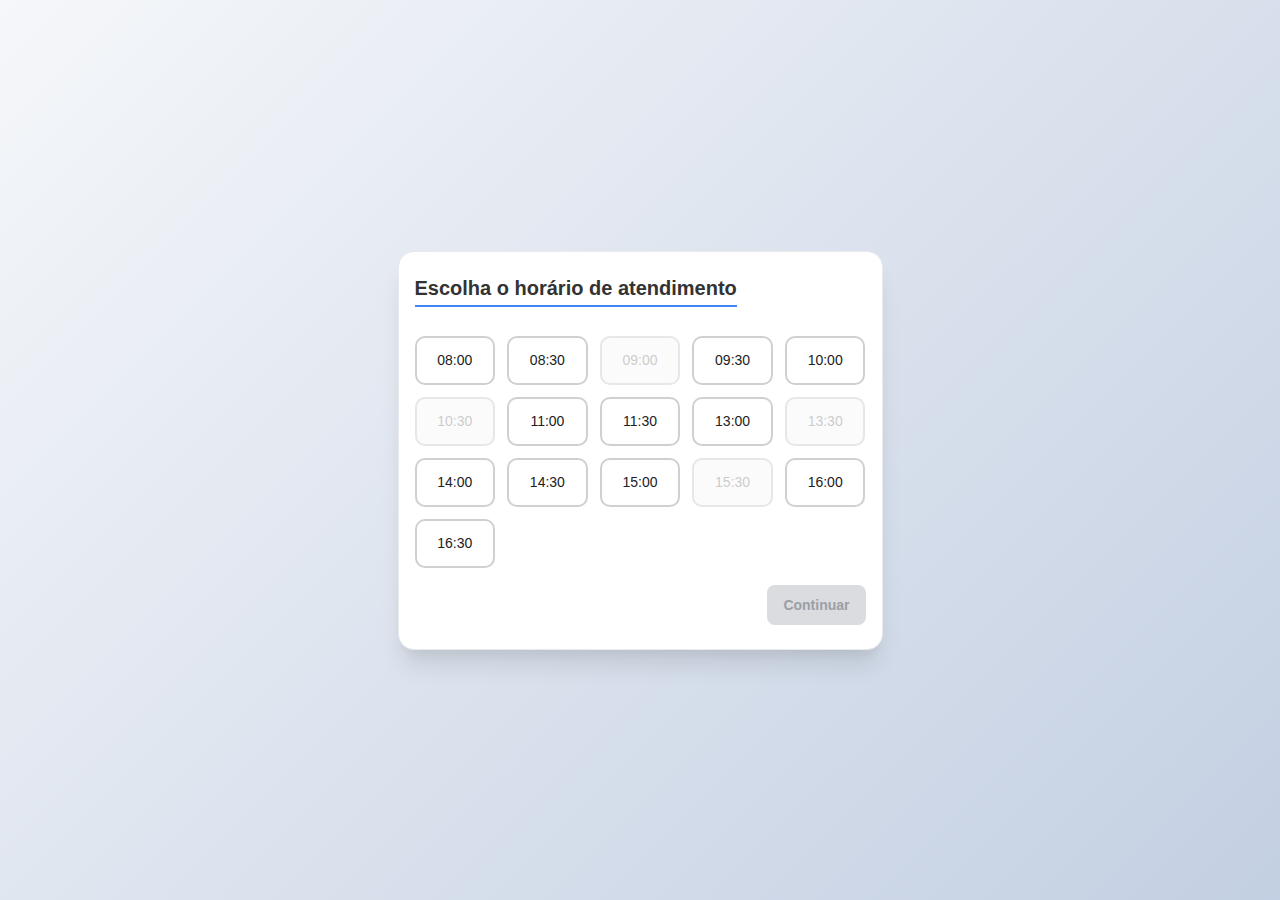
<file: checkout/index.html>
<!DOCTYPE html>
<html lang="pt-BR">
<head>
    <meta charset="UTF-8">
    <meta name="viewport" content="width=device-width, initial-scale=1.0">
    <title>Certificado Digital - Checkout</title>
    <link rel="stylesheet" href="assets/css/steps.css">
    <link rel="stylesheet" href="assets/css/modal.css">
</head>
<body>
    <div class="checkout-container">
        <!-- Feedback do Protocolo -->
        <div id="protocolo-feedback" class="feedback-container" style="display: none;">
            <div id="protocolo-message" class="feedback-message"></div>
        </div>

        <!-- Steps Container -->
        <div class="steps-container">
            <!-- Step 1: Horários -->
            <div class="step-content active" id="step-1">
                <h2>Escolha o horário de atendimento</h2>

                <!-- Horários -->
                <div class="horarios-container">
                    <div class="horarios-carousel">
                        <div class="horarios-list" id="horarios-list">
                            <!-- Horários serão inseridos via JS -->
                        </div>
                    </div>
                </div>

                <div class="step-actions">
                    <button class="btn-next" id="btn-step1-next" disabled>Continuar</button>
                </div>
            </div>



            <!-- Step 2: Dados -->
            <div class="step-content" id="step-2">
                <h2>Dados para o Certificado</h2>
                <div class="form-dados" id="form-dados">
                    <!-- Formulário será inserido via JS baseado no tipo escolhido -->
                </div>

                <!-- Feedback de protocolo -->
                <div class="feedback-container" id="protocolo-feedback" style="display: none;">
                    <div class="feedback-message" id="protocolo-message"></div>
                </div>

                <div class="step-actions">
                    <button class="btn-back" id="btn-step2-back">Voltar</button>
                    <button class="btn-next" id="btn-step2-next" disabled>Continuar</button>
                </div>
            </div>

            <!-- Step 3: Dados do Pagador -->
            <div class="step-content" id="step-3">
                <h2>Dados do Pagador PIX</h2>
                <div class="form-container" id="form-container">
                    <!-- Formulário de pagador será inserido via JS -->
                </div>

                <div class="step-actions">
                    <button class="btn-back" id="btn-step3-back">Voltar</button>
                    <button class="btn-next" id="btn-step3-next" disabled>Continuar</button>
                </div>
            </div>

            <!-- Step 4: Resumo -->
            <div class="step-content" id="step-4">
                <h2>Resumo do Pedido</h2>
                <div class="resumo-container" id="resumo-container">
                    <!-- Resumo será inserido via JS -->
                </div>

                <div class="step-actions">
                    <button class="btn-back" id="btn-step4-back">Voltar</button>
                    <button class="btn-next" id="btn-step4-next">Gerar Pagamento</button>
                </div>
            </div>

            <!-- Step 5: Pagamento -->
            <div class="step-content" id="step-5">
                <h2>Pagamento via PIX</h2>
                <div class="pagamento-container">
                    <div class="qr-code-section">
                        <div class="qr-code" id="qr-code">
                            <!-- QR Code será inserido via JS -->
                        </div>
                        <p>Escaneie o QR Code com seu banco</p>
                    </div>

                    <div class="pix-copy-section">
                        <label>Ou copie o código PIX:</label>
                        <div class="pix-code-container">
                            <input type="text" id="pix-code" readonly>
                            <button class="btn-copy" id="btn-copy-pix">Copiar</button>
                        </div>
                    </div>

                    <div class="payment-status">
                        <p>Aguardando pagamento...</p>
                        <div class="loading-spinner"></div>
                    </div>
                </div>

                <div class="step-actions">
                    <button class="btn-back" id="btn-step5-back">Voltar</button>
                    <button class="btn-next" id="btn-step5-next" disabled>Verificar Pagamento</button>
                </div>
            </div>

            <!-- Step 6: Confirmação -->
            <div class="step-content" id="step-6">
                <h2>Pagamento Confirmado!</h2>
                <div class="confirmacao-container">
                    <div class="success-icon">✅</div>
                    <h3>Seu certificado está sendo processado</h3>
                    <div class="protocolo-info">
                        <p><strong>Protocolo:</strong> <span id="protocolo-numero"></span></p>
                        <p><strong>Previsão:</strong> <span id="previsao-entrega"></span></p>
                    </div>

                    <div class="next-steps">
                        <h4>Próximos passos:</h4>
                        <ol>
                            <li>Você receberá um e-mail com instruções</li>
                            <li>Compareça no horário agendado</li>
                            <li>Traga os documentos necessários</li>
                        </ol>
                    </div>
                </div>

                <div class="step-actions">
                    <button class="btn-primary" id="btn-finalizar">Finalizar</button>
                </div>
            </div>
        </div>
    </div>

    <!--
    ================================================
    🏗️ CLEAN ARCHITECTURE - SISTEMA MODULAR
    ================================================
    -->

    <!-- ✅ FASE 3: Step 1 - Horários ATIVO -->
    <!-- Sistema carregado via ES6 Modules -->
    <script type="module" src="src/main.js"></script>
</body>
</html>
</file>
<file: checkout/assets/css/steps.css>
/* ========================================
   DESIGN SYSTEM - VARIÁVEIS CSS
======================================== */
:root {
    /* === CORES === */
    /* Primárias */
    --color-primary: #4285f4;
    --color-primary-hover: #3367d6;
    --color-primary-light: #f8f9ff;
    --color-primary-dark: #1a73e8;

    /* Neutras */
    --color-white: #ffffff;
    --color-gray-50: #f8f9fa;
    --color-gray-100: #f1f3f4;
    --color-gray-200: #e8eaed;
    --color-gray-300: #dadce0;
    --color-gray-400: #bdc1c6;
    --color-gray-500: #9aa0a6;
    --color-gray-600: #80868b;
    --color-gray-700: #5f6368;
    --color-gray-800: #3c4043;
    --color-gray-900: #202124;

    /* Estados */
    --color-success: #34a853;
    --color-success-light: #e8f5e8;
    --color-error: #ea4335;
    --color-error-light: #fce8e6;
    --color-warning: #fbbc04;
    --color-warning-light: #fef7e0;

    /* === TIPOGRAFIA === */
    --font-family-primary: 'Inter', -apple-system, BlinkMacSystemFont, 'Segoe UI', Roboto, sans-serif;
    --font-family-mono: 'SF Mono', Monaco, 'Cascadia Code', 'Roboto Mono', Consolas, monospace;

    /* Tamanhos */
    --font-size-xs: 0.75rem;    /* 12px */
    --font-size-sm: 0.875rem;   /* 14px */
    --font-size-base: 1rem;     /* 16px */
    --font-size-lg: 1.125rem;   /* 18px */
    --font-size-xl: 1.25rem;    /* 20px */
    --font-size-2xl: 1.5rem;    /* 24px */
    --font-size-3xl: 1.875rem;  /* 30px */

    /* Pesos */
    --font-weight-normal: 400;
    --font-weight-medium: 500;
    --font-weight-semibold: 600;
    --font-weight-bold: 700;

    /* Altura de linha */
    --line-height-tight: 1.25;
    --line-height-normal: 1.5;
    --line-height-relaxed: 1.75;

    /* === ESPAÇAMENTOS === */
    --space-1: 0.25rem;   /* 4px */
    --space-2: 0.5rem;    /* 8px */
    --space-3: 0.75rem;   /* 12px */
    --space-4: 1rem;      /* 16px */
    --space-5: 1.25rem;   /* 20px */
    --space-6: 1.5rem;    /* 24px */
    --space-8: 2rem;      /* 32px */
    --space-10: 2.5rem;   /* 40px */
    --space-12: 3rem;     /* 48px */
    --space-16: 4rem;     /* 64px */

    /* === BORDAS === */
    --border-radius-sm: 0.375rem;  /* 6px */
    --border-radius-md: 0.5rem;    /* 8px */
    --border-radius-lg: 0.75rem;   /* 12px */
    --border-radius-xl: 1rem;      /* 16px */

    --border-width: 1px;
    --border-width-thick: 2px;

    /* === SOMBRAS === */
    --shadow-sm: 0 1px 2px 0 rgba(0, 0, 0, 0.05);
    --shadow-md: 0 4px 6px -1px rgba(0, 0, 0, 0.1), 0 2px 4px -1px rgba(0, 0, 0, 0.06);
    --shadow-lg: 0 10px 15px -3px rgba(0, 0, 0, 0.1), 0 4px 6px -2px rgba(0, 0, 0, 0.05);
    --shadow-xl: 0 20px 25px -5px rgba(0, 0, 0, 0.1), 0 10px 10px -5px rgba(0, 0, 0, 0.04);

    /* === TRANSIÇÕES === */
    --transition-fast: 150ms ease-in-out;
    --transition-normal: 200ms ease-in-out;
    --transition-slow: 300ms ease-in-out;

    /* === COMPONENTES === */
    --input-height: 3rem;        /* 48px */
    --input-height-sm: 2.5rem;   /* 40px */
    --button-height: 3rem;       /* 48px */
    --button-height-sm: 2.5rem;  /* 40px */
}

/* ========================================
   RESET E BASE
======================================== */
* {
    margin: 0;
    padding: 0;
    box-sizing: border-box;
}

body {
    font-family: var(--font-family-primary);
    font-size: var(--font-size-base);
    font-weight: var(--font-weight-normal);
    line-height: var(--line-height-normal);
    color: var(--color-gray-900);
    background: linear-gradient(135deg, #f5f7fa 0%, #c3cfe2 100%);
    min-height: 100vh;
    display: flex;
    align-items: center;
    justify-content: center;
    padding: var(--space-2);
    -webkit-font-smoothing: antialiased;
    -moz-osx-font-smoothing: grayscale;
}

/* ========================================
   LAYOUT PRINCIPAL
======================================== */
.checkout-container {
    background-color: var(--color-white);
    padding: var(--space-4);
    border-radius: var(--border-radius-xl);
    box-shadow: var(--shadow-xl);
    width: 100%;
    max-width: 485px;
    border: var(--border-width) solid var(--color-gray-200);
    max-height: 95vh;
    overflow-y: auto;
}



/* ========================================
   STEPS CONTAINER
======================================== */
.steps-container {
    position: relative;
    overflow: hidden;
}

.step-content {
    padding: 8px 0;
    display: none;
    animation: slideIn var(--transition-slow) ease-in-out;
}



.step-content.active {
    display: block;
}

/* ========================================
   TIPOGRAFIA
======================================== */
.step-content h2 {
    font-size: var(--font-size-xl);
    font-weight: var(--font-weight-semibold);
    color: var(--color-gray-900);
    margin-bottom: var(--space-4);
    line-height: var(--line-height-tight);
}

.section-title {
    font-size: 18px;
    font-weight: 700;
    color: #333333;
    margin-bottom: 16px;
    line-height: var(--line-height-tight);
    border-bottom: 2px solid #e9ecef;
    padding-bottom: 4px;
}

@keyframes slideIn {
    from {
        opacity: 0;
        transform: translateX(20px);
    }
    to {
        opacity: 1;
        transform: translateX(0);
    }
}

.step-content h2 {
    font-size: 20px;
    font-weight: 700;
    color: #333333;
    margin-bottom: 12px;
    padding-bottom: 4px;
    border-bottom: 2px solid #4285f4;
    display: inline-block;
}

/* Step 1: Horários */

/* Horários */
.horarios-container {
    margin-top: 12px;
    animation: slideDown 0.3s ease-in-out;
}

@keyframes slideDown {
    from {
        opacity: 0;
        transform: translateY(-10px);
    }
    to {
        opacity: 1;
        transform: translateY(0);
    }
}

.horarios-container h3 {
    font-size: 15px;
    font-weight: 600;
    color: #333333;
    margin-bottom: 12px;
}

.horarios-carousel {
    padding: 5px 0;
}

.horarios-list {
    display: grid;
    grid-template-columns: repeat(auto-fit, minmax(80px, 1fr));
    gap: 12px;
}

.horario-item {
    background: #ffffff;
    border: 2px solid #d0d0d0;
    border-radius: 10px;
    padding: 12px 8px;
    cursor: pointer;
    transition: all 0.2s ease;
    text-align: center;
    font-size: 14px;
    font-weight: 500;
    width: 100%;
}

.horario-item:hover {
    border-color: #4285f4;
    box-shadow: 0 0 0 3px rgba(66, 133, 244, 0.1);
}

.horario-item.selected {
    border-color: #4285f4;
    background: #4285f4;
    color: white;
}

.horario-item.disabled {
    opacity: 0.5;
    cursor: not-allowed;
    background: #f8f9fa;
    color: #999999;
}

/* Step 2: Tipo de Certificado (Placeholder) */

/* ========================================
   BOTÕES E AÇÕES
======================================== */
.step-actions {
    display: flex;
    justify-content: space-between;
    margin-top: 12px;
    gap: 12px;
}

/* Base Button Styles */
.btn-back,
.btn-next,
.btn-primary,
.btn-copy {
    height: 40px;
    padding: 0 var(--space-4);
    border: none;
    border-radius: var(--border-radius-md);
    font-size: var(--font-size-sm);
    font-weight: 600;
    font-family: var(--font-family-primary);
    cursor: pointer;
    transition: all var(--transition-normal);
    display: inline-flex;
    align-items: center;
    justify-content: center;
    text-decoration: none;
    outline: none;
}

/* Button Variants */
.btn-back {
    background-color: var(--color-gray-500);
    color: var(--color-white);
    box-shadow: var(--shadow-sm);
}

.btn-back:hover {
    background-color: var(--color-gray-600);
    transform: translateY(-1px);
    box-shadow: var(--shadow-md);
}

.btn-next,
.btn-primary {
    background: linear-gradient(135deg, var(--color-primary) 0%, var(--color-primary-dark) 100%);
    color: var(--color-white);
    margin-left: auto;
    box-shadow: var(--shadow-sm);
}

.btn-next:hover,
.btn-primary:hover {
    background: linear-gradient(135deg, var(--color-primary-dark) 0%, var(--color-primary-hover) 100%);
    transform: translateY(-1px);
    box-shadow: var(--shadow-md);
}

.btn-next:disabled {
    background: var(--color-gray-300);
    color: var(--color-gray-500);
    cursor: not-allowed;
    transform: none;
    box-shadow: none;
}

.btn-copy {
    background-color: var(--color-success);
    color: var(--color-white);
    box-shadow: var(--shadow-sm);
}

.btn-copy:hover {
    background-color: #2d8f47;
    transform: translateY(-1px);
    box-shadow: var(--shadow-md);
}

/* Step 5: Pagamento */
.pagamento-container {
    text-align: center;
}

.qr-code-section {
    margin-bottom: 30px;
}

.qr-code {
    max-width: 280px;
    width: 100%;
    min-height: 200px;
    border: 2px solid #e9ecef;
    border-radius: 12px;
    margin: 0 auto 15px;
    display: flex;
    align-items: center;
    justify-content: center;
    font-size: 48px;
    background: #f8f9fa;
    padding: 10px;
}

.qr-code img {
    max-width: 100%;
    height: auto;
    display: block;
}

.pix-copy-section {
    margin-bottom: 30px;
}

.pix-code-container {
    display: flex;
    gap: 10px;
    max-width: 400px;
    margin: 10px auto;
}

.pix-code-container input {
    flex: 1;
    padding: 12px;
    border: 2px solid #e9ecef;
    border-radius: 8px;
    font-family: monospace;
    font-size: 14px;
}

.btn-copy {
    background: #28a745;
    color: white;
    border: none;
    border-radius: 8px;
    padding: 12px 20px;
    cursor: pointer;
    font-weight: 600;
}

.btn-copy:hover {
    background: #218838;
}

.payment-status {
    display: flex;
    flex-direction: column;
    align-items: center;
    gap: 15px;
}

.loading-spinner {
    width: 30px;
    height: 30px;
    border: 3px solid #f3f3f3;
    border-top: 3px solid #007bff;
    border-radius: 50%;
    animation: spin 1s linear infinite;
}

@keyframes spin {
    0% { transform: rotate(0deg); }
    100% { transform: rotate(360deg); }
}

/* Step 6: Confirmação */
.confirmacao-container {
    text-align: center;
}

.success-icon {
    font-size: 64px;
    margin-bottom: 20px;
}

.protocolo-info {
    background: #f8f9fa;
    border-radius: 8px;
    padding: 20px;
    margin: 20px 0;
}

.next-steps {
    text-align: left;
    max-width: 400px;
    margin: 30px auto;
}

.next-steps ol {
    margin-top: 15px;
}

.next-steps li {
    margin-bottom: 10px;
    color: #666;
}

/* ========================================
   FORMULÁRIOS
======================================== */
.form-section {
    padding: var(--space-3) 0;
    border-bottom: var(--border-width) solid var(--color-gray-100);
    margin-bottom: var(--space-1);
}

.form-section:last-child {
    border-bottom: none;
    padding-bottom: 0;
    margin-bottom: 0;
}

.form-section:first-child {
    padding-top: 0;
}

/* Form Groups e Layout */
.form-group {
    position: relative;
    margin-bottom: var(--space-2);
}

.form-row {
    display: flex;
    gap: var(--space-2);
    margin-bottom: var(--space-2);
    align-items: stretch;
}

.form-row .form-group {
    margin-bottom: 0;
    min-width: 0;
}

.field-small {
    flex: 0 0 30%;
    max-width: 30%;
}

.field-medium {
    flex: 0 0 48%;
    max-width: 48%;
}

.field-large {
    flex: 0 0 65%;
    max-width: 65%;
}

.field-full {
    flex: 0 0 100%;
    max-width: 100%;
}

/* Campo Nome da RFB */
#nome-container {
    transition: all 0.3s ease;
    margin-top: 12px; /* Espaçamento extra para o campo nome */
}

#nome {
    background-color: #f8f9fa;
    border-color: #28a745;
    color: #155724;
    font-weight: 500;
    padding-top: 16px; /* Espaço para o label */
    padding-bottom: 12px;
    padding-left: 16px;
    padding-right: 16px;
}

#nome:focus {
    border-color: #28a745;
    box-shadow: 0 0 0 2px rgba(40, 167, 69, 0.25);
}

/* Label específico do campo nome - posicionamento absoluto correto */
#nome-container .form-label {
    position: absolute;
    top: -10px; /* Posição acima da borda do campo */
    left: 12px; /* Alinhado com o padding do input */
    font-size: 12px;
    font-weight: 500;
    color: #28a745;
    background-color: white; /* Fundo branco para cobrir a borda */
    padding: 0 8px; /* Padding horizontal para criar espaço */
    border-radius: 4px;
    z-index: 10; /* Garantir que fica acima da borda */
    transform: none; /* Remover qualquer transformação */
    transition: all 0.2s ease;
}

/* Garantir que o label sempre fica na posição correta quando o campo tem valor */
#nome:not(:placeholder-shown) + .form-label,
#nome:focus + .form-label {
    top: -10px;
    font-size: 12px;
    color: #28a745;
    background-color: white;
    padding: 0 6px;
    line-height: 1.2;
}

/* Form Inputs */
.form-input {
    width: 100%;
    height: 40px;
    padding: var(--space-2) var(--space-3) var(--space-1) var(--space-3);
    border: var(--border-width-thick) solid var(--color-gray-300);
    border-radius: var(--border-radius-md);
    background-color: var(--color-white);
    color: var(--color-gray-900);
    font-size: var(--font-size-sm);
    font-family: var(--font-family-primary);
    outline: none;
    transition: all var(--transition-normal);
}

.form-input:focus {
    border-color: var(--color-primary);
    box-shadow: 0 0 0 3px rgba(66, 133, 244, 0.1);
}

.form-input:disabled,
.form-input[readonly] {
    background-color: var(--color-gray-50);
    color: var(--color-gray-600);
    cursor: not-allowed;
}

.form-input:focus + .form-label,
.form-input:not(:placeholder-shown) + .form-label {
    top: 0px;
    left: var(--space-3);
    font-size: var(--font-size-xs);
    color: var(--color-primary);
    background-color: white;
    padding: 0 6px;
    transform: translateY(-50%);
    line-height: 1.2;
    display: inline-block;
}

/* Form Labels */
.form-label {
    position: absolute;
    left: var(--space-4);
    top: 50%;
    transform: translateY(-50%);
    color: var(--color-gray-600);
    font-size: var(--font-size-sm);
    font-weight: var(--font-weight-normal);
    pointer-events: none;
    transition: all var(--transition-normal);
    background-color: transparent;
}

.form-input::placeholder {
    opacity: 0;
}

/* Estados especiais para busca de CEP */
.form-input.loading {
    background-color: #f8f9fa !important;
    background-image: linear-gradient(90deg, transparent, rgba(255,255,255,0.8), transparent);
    background-size: 200% 100%;
    animation: loading 1.5s infinite;
}

.form-input.error {
    background-color: #f8d7da !important;
    border-color: #dc3545 !important;
}

.form-input.success {
    background-color: #d4edda !important;
    border-color: #28a745 !important;
}

@keyframes loading {
    0% { background-position: -200% 0; }
    100% { background-position: 200% 0; }
}

/* Step 4: Resumo */
.resumo-sections {
    display: flex;
    flex-direction: column;
    gap: 8px;
}

.resumo-section {
    background: #f8f9fa;
    border-radius: 6px;
    padding: 8px 10px;
    border: 1px solid #e9ecef;
}

.resumo-section h3 {
    font-size: 15px;
    font-weight: 700;
    color: #333333;
    margin-bottom: 6px;
    border-bottom: 2px solid #e9ecef;
    padding-bottom: 3px;
}

.resumo-item {
    display: flex;
    justify-content: space-between;
    align-items: center;
    padding: 3px 0;
    border-bottom: 1px solid #f0f0f0;
}

.resumo-item:last-child {
    border-bottom: none;
}

.resumo-item .label {
    font-size: 14px;
    color: #666666;
    font-weight: 600;
}

.resumo-item .value {
    font-size: 14px;
    color: #333333;
    font-weight: 700;
}

.resumo-item .value.price {
    color: #4285f4;
    font-weight: 700;
}



.resumo-total {
    background: #4285f4;
    color: white;
    border-radius: 6px;
    padding: 10px 12px;
    margin-top: 6px;
}

.total-line {
    display: flex;
    justify-content: space-between;
    align-items: center;
}

.total-label {
    font-size: 15px;
    font-weight: 700;
}

.total-value {
    font-size: 18px;
    font-weight: 700;
}

/* Step 5: Pagamento */
.pagamento-container {
    text-align: center;
}

.qr-code-section {
    margin-bottom: 20px;
}

.qr-code {
    max-width: 220px;
    width: 100%;
    min-height: 150px;
    border: 2px solid #e9ecef;
    border-radius: 10px;
    margin: 0 auto 12px;
    display: flex;
    align-items: center;
    justify-content: center;
    background: #f8f9fa;
    color: #666666;
    padding: 8px;
}

.pix-copy-section {
    margin-bottom: 20px;
}

.pix-copy-section label {
    display: block;
    margin-bottom: 8px;
    font-size: 14px;
    font-weight: 500;
    color: #333333;
}

.pix-code-container {
    display: flex;
    gap: 8px;
    max-width: 400px;
    margin: 0 auto;
}

.pix-code-container input {
    flex: 1;
    padding: 12px;
    border: 2px solid #d0d0d0;
    border-radius: 10px;
    font-family: monospace;
    font-size: 12px;
    background: #f8f9fa;
}

.btn-copy {
    background: #28a745;
    color: white;
    border: none;
    border-radius: 10px;
    padding: 12px 16px;
    cursor: pointer;
    font-weight: 500;
    font-size: 14px;
    transition: all 0.2s ease;
}

.btn-copy:hover {
    background: #218838;
    transform: translateY(-1px);
}

.payment-status {
    display: flex;
    flex-direction: column;
    align-items: center;
    gap: 12px;
    color: #666666;
}

.loading-spinner {
    width: 24px;
    height: 24px;
    border: 2px solid #f3f3f3;
    border-top: 2px solid #4285f4;
    border-radius: 50%;
    animation: spin 1s linear infinite;
}

/* Step 6: Confirmação */
.confirmacao-container {
    text-align: center;
}

.success-icon {
    font-size: 48px;
    margin-bottom: 16px;
}

.confirmacao-container h3 {
    color: #333333;
    margin-bottom: 20px;
    font-size: 18px;
}

.protocolo-info {
    background: #f8f9fa;
    border-radius: 10px;
    padding: 16px;
    margin: 16px 0;
    border: 1px solid #e9ecef;
}

.protocolo-info p {
    margin-bottom: 8px;
    font-size: 14px;
}

.protocolo-info strong {
    color: #333333;
}

.next-steps {
    text-align: left;
    max-width: 350px;
    margin: 20px auto;
}

.next-steps h4 {
    color: #333333;
    margin-bottom: 12px;
    font-size: 15px;
}

.next-steps ol {
    margin-top: 8px;
    padding-left: 20px;
}

.next-steps li {
    margin-bottom: 8px;
    color: #666666;
    font-size: 14px;
    line-height: 1.4;
}

/* ========================================
   SELETOR TIPO DE PESSOA
======================================== */

.tipo-pessoa-selector {
    margin-bottom: var(--space-4);
}

.radio-group {
    display: flex;
    gap: var(--space-3);
    justify-content: center;
}

.radio-option {
    display: flex;
    align-items: center;
    gap: var(--space-2);
    padding: var(--space-2) var(--space-3);
    border: var(--border-width-thick) solid var(--color-gray-300);
    border-radius: var(--border-radius-md);
    background: var(--color-white);
    cursor: pointer;
    transition: all var(--transition-normal);
    min-width: 140px;
    justify-content: center;
}

.radio-option:hover {
    border-color: var(--color-primary);
    background: var(--color-primary-light);
}

.radio-option.active {
    border-color: var(--color-primary);
    background: var(--color-primary);
    color: var(--color-white);
}

.radio-option input[type="radio"] {
    display: none;
}

.radio-custom {
    width: 16px;
    height: 16px;
    border: 2px solid var(--color-gray-400);
    border-radius: 50%;
    position: relative;
    transition: all var(--transition-normal);
}

.radio-option.active .radio-custom {
    border-color: var(--color-white);
}

.radio-custom::after {
    content: '';
    width: 8px;
    height: 8px;
    background: var(--color-primary);
    border-radius: 50%;
    position: absolute;
    top: 50%;
    left: 50%;
    transform: translate(-50%, -50%) scale(0);
    transition: transform var(--transition-normal);
}

.radio-option.active .radio-custom::after {
    background: var(--color-white);
    transform: translate(-50%, -50%) scale(1);
}

.radio-label {
    font-size: var(--font-size-sm);
    font-weight: var(--font-weight-medium);
    color: inherit;
}

.section-description {
    font-size: var(--font-size-sm);
    color: var(--color-gray-600);
    margin-bottom: var(--space-3);
    text-align: center;
}

/* ========================================
   RESPONSIVIDADE
======================================== */
@media (max-width: 768px) {
    body {
        padding: var(--space-2);
    }

    .checkout-container {
        padding: var(--space-4);
        border-radius: var(--border-radius-lg);
        max-height: 95vh;
    }

    .step-content {
        padding: var(--space-2) 0;
    }

    .step-content h2 {
        font-size: var(--font-size-lg);
        margin-bottom: var(--space-3);
    }

    .section-title {
        font-size: var(--font-size-sm);
        margin-bottom: var(--space-2);
    }

    .form-section {
        padding: var(--space-2) 0;
    }

    .form-row {
        flex-direction: column;
        gap: 0;
    }

    .form-row .form-group {
        margin-bottom: var(--space-2);
    }

    /* Campos específicos que devem ficar em linha no mobile */
    .form-row:has(.field-large):has(.field-small) {
        flex-direction: row;
        gap: var(--space-2);
    }

    .form-row:has(.field-large):has(.field-small) .form-group {
        margin-bottom: 0;
    }

    /* Campos de contato (email e telefone) ficam em linha */
    .form-row:has(#email):has(#telefone) {
        flex-direction: row;
        gap: var(--space-2);
    }

    .form-row:has(#email):has(#telefone) .form-group {
        margin-bottom: 0;
    }

    /* Redefinir tamanhos para mobile */
    .field-small {
        flex: 1;
        max-width: none;
    }

    .field-medium {
        flex: 1;
        max-width: none;
    }

    .field-large {
        flex: 1;
        max-width: none;
    }

    .field-full {
        flex: 1;
        max-width: none;
    }

    .field-half {
        flex: 1;
        max-width: none;
    }

    .form-group {
        margin-bottom: var(--space-2);
    }

    .form-input {
        height: 36px;
        font-size: var(--font-size-xs);
        padding: var(--space-1) var(--space-2);
    }

    .form-label {
        font-size: var(--font-size-xs);
    }

    .step-actions {
        margin-top: var(--space-3);
        gap: var(--space-2);
    }

    .btn-back,
    .btn-next,
    .btn-primary {
        height: 36px;
        font-size: var(--font-size-xs);
        padding: 0 var(--space-3);
    }

    .horarios-list {
        grid-template-columns: repeat(3, 1fr);
        gap: var(--space-1);
    }

    .horario-item {
        padding: var(--space-1);
        font-size: var(--font-size-xs);
    }

    /* Seletor tipo pessoa mobile */
    .radio-group {
        flex-direction: column;
        gap: var(--space-2);
    }

    .radio-option {
        min-width: auto;
        width: 100%;
    }
}

/* ========================================
   FEEDBACK DE PROTOCOLO
======================================== */
.feedback-container {
    margin: var(--space-4) 0;
    padding: var(--space-3);
    border-radius: var(--border-radius-md);
    border: var(--border-width) solid transparent;
    transition: all var(--transition-normal);
}

.feedback-container.success {
    background-color: var(--color-success-light);
    border-color: var(--color-success);
    color: var(--color-success);
}

.feedback-container.error {
    background-color: var(--color-error-light);
    border-color: var(--color-error);
    color: var(--color-error);
}

.feedback-container.loading {
    background-color: var(--color-primary-light);
    border-color: var(--color-primary);
    color: var(--color-primary);
}

.feedback-message {
    font-size: var(--font-size-sm);
    font-weight: var(--font-weight-medium);
    text-align: center;
    display: flex;
    align-items: center;
    justify-content: center;
    gap: var(--space-2);
}

.feedback-message .loading-spinner {
    width: 16px;
    height: 16px;
    border-width: 2px;
}

/* Conteúdo do protocolo de sucesso */
.protocolo-success-content {
    text-align: center;
    display: flex;
    flex-direction: column;
    align-items: center;
    gap: var(--space-1);
}

.protocolo-success-content .success-icon {
    font-size: 24px;
    margin-bottom: var(--space-1);
}

.protocolo-success-content .success-text {
    font-size: var(--font-size-sm);
    font-weight: var(--font-weight-semibold);
    color: var(--color-success);
}

.protocolo-success-content .protocolo-number {
    font-size: var(--font-size-sm);
    font-weight: var(--font-weight-bold);
    color: var(--color-success);
    background: rgba(40, 167, 69, 0.1);
    padding: var(--space-1) var(--space-2);
    border-radius: var(--border-radius-sm);
    border: 1px solid rgba(40, 167, 69, 0.3);
    margin-top: var(--space-1);
}

/* Animação de entrada do feedback */
.feedback-container.show {
    animation: feedbackSlideIn var(--transition-normal) ease-out;
}

@keyframes feedbackSlideIn {
    from {
        opacity: 0;
        transform: translateY(-10px);
    }
    to {
        opacity: 1;
        transform: translateY(0);
    }
}

/* ========================================
   STEP 5: PAGAMENTO PIX - NOVA INTERFACE
======================================== */
.pix-payment-wrapper {
    max-width: 600px;
    margin: 0 auto;
    padding: 20px;
}

.certificate-header {
    background: var(--color-gray-50);
    border-radius: var(--border-radius-md);
    padding: 20px;
    margin-bottom: 30px;
    text-align: left;
}

.certificate-header h3 {
    margin: 0 0 15px 0;
    color: var(--color-gray-900);
    font-size: var(--font-size-lg);
    font-weight: var(--font-weight-semibold);
}

.certificate-details p {
    margin: 8px 0;
    color: var(--color-gray-600);
    font-size: var(--font-size-sm);
}

.certificate-details strong {
    color: var(--color-gray-900);
}

.pix-payment-container {
    background: var(--color-white);
    border-radius: var(--border-radius-lg);
    padding: 30px;
    box-shadow: var(--shadow-lg);
    text-align: center;
}

.pix-payment-container h2 {
    margin: 0 0 30px 0;
    color: var(--color-gray-900);
    font-size: var(--font-size-2xl);
    font-weight: var(--font-weight-semibold);
    border-bottom: 2px solid var(--color-primary);
    padding-bottom: 15px;
}

.qr-code-section {
    margin: 30px 0;
}

.qr-code-container {
    background: var(--color-gray-50);
    border: 2px dashed var(--color-gray-300);
    border-radius: var(--border-radius-lg);
    padding: 30px;
    margin: 20px 0;
    min-height: 250px;
    display: flex;
    align-items: center;
    justify-content: center;
}

.qr-code-image {
    max-width: 200px;
    max-height: 200px;
    border-radius: var(--border-radius-md);
}

.qr-placeholder {
    display: flex;
    align-items: center;
    justify-content: center;
    width: 100%;
    height: 200px;
}

.qr-placeholder-box {
    width: 180px;
    height: 180px;
    background: var(--color-gray-100);
    border: 2px dashed var(--color-gray-400);
    border-radius: var(--border-radius-md);
    display: flex;
    align-items: center;
    justify-content: center;
    position: relative;
}

.qr-placeholder-box::before {
    content: "QR CODE PIX";
    color: var(--color-gray-500);
    font-size: var(--font-size-sm);
    font-weight: var(--font-weight-semibold);
}

.qr-instruction {
    margin: 15px 0 0 0;
    color: var(--color-gray-600);
    font-size: var(--font-size-base);
    font-weight: var(--font-weight-medium);
}

.pix-copy-section {
    margin: 30px 0;
}

.copy-instruction {
    margin: 0 0 15px 0;
    color: var(--color-gray-600);
    font-size: var(--font-size-base);
    font-weight: var(--font-weight-medium);
}

.pix-code-container {
    display: flex;
    gap: 12px;
    margin: 15px 0;
    max-width: 100%;
    width: 100%;
    align-items: stretch;
}

.pix-code-input {
    flex: 1;
    padding: 8px 12px;
    border: 2px solid var(--color-gray-200);
    border-radius: var(--border-radius-md);
    font-family: 'Courier New', 'Monaco', 'Menlo', monospace;
    font-size: 9px;
    background: var(--color-gray-50);
    color: var(--color-gray-700);
    text-align: left;
    white-space: nowrap !important;
    overflow-x: auto;
    overflow-y: hidden;
    word-break: keep-all !important;
    word-wrap: normal !important;
    letter-spacing: 0;
    line-height: 1.1;
    min-width: 0;
    width: 100%;
    resize: none;
    outline: none;
    user-select: all;
}

.copy-button {
    padding: 15px 25px;
    background: var(--color-success);
    color: var(--color-white);
    border: none;
    border-radius: var(--border-radius-md);
    cursor: pointer;
    font-weight: var(--font-weight-semibold);
    font-size: var(--font-size-sm);
    transition: all var(--transition-normal);
    min-width: 100px;
}

.copy-button:hover {
    background: #2d8f47;
    transform: translateY(-1px);
}

.payment-status {
    background: var(--color-warning-light);
    border: 1px solid var(--color-warning);
    border-radius: var(--border-radius-md);
    padding: 20px;
    margin: 30px 0;
    color: #856404;
}

.status-indicator {
    display: flex;
    align-items: center;
    justify-content: center;
    gap: 12px;
    margin-bottom: 10px;
}

.status-text {
    font-size: var(--font-size-base);
    font-weight: var(--font-weight-medium);
}

.spinner {
    display: inline-block;
    width: 16px;
    height: 16px;
    border: 2px solid rgba(255, 255, 255, 0.3);
    border-top: 2px solid #fff;
    border-radius: 50%;
    animation: spin 0.8s linear infinite;
    vertical-align: middle;
    margin-right: 8px;
}

.payment-actions {
    display: flex;
    gap: 15px;
    justify-content: center;
    margin-top: 30px;
}

.payment-actions button {
    padding: 12px 30px;
    border-radius: var(--border-radius-md);
    font-weight: var(--font-weight-semibold);
    font-size: var(--font-size-sm);
    cursor: pointer;
    transition: all var(--transition-normal);
    min-width: 140px;
}

.btn-secondary {
    background: var(--color-gray-500);
    color: var(--color-white);
    border: none;
}

.btn-secondary:hover {
    background: var(--color-gray-600);
    transform: translateY(-1px);
}

.btn-primary {
    background: var(--color-primary);
    color: var(--color-white);
    border: none;
}

.btn-primary:hover {
    background: var(--color-primary-hover);
    transform: translateY(-1px);
}

/* Força o código PIX a não quebrar */
.pix-code-input,
input[id="pix-code"],
input[type="text"][readonly] {
    white-space: nowrap !important;
    word-break: keep-all !important;
    word-wrap: normal !important;
    overflow-wrap: normal !important;
    text-overflow: ellipsis !important;
    overflow-x: auto !important;
    overflow-y: hidden !important;
}

/* Responsividade para PIX */
@media (max-width: 768px) {
    .pix-payment-wrapper {
        padding: 15px;
    }

    .pix-payment-container {
        padding: 20px;
    }

    .pix-code-container {
        flex-direction: column;
    }

    .payment-actions {
        flex-direction: column;
    }

    .payment-actions button {
        width: 100%;
    }
}
</file>
<file: checkout/assets/css/modal.css>
/* ========================================
   MODAL PAGADOR PIX
======================================== */

.modal-overlay {
    position: fixed;
    top: 0;
    left: 0;
    width: 100%;
    height: 100%;
    background-color: rgba(0, 0, 0, 0.7);
    display: flex;
    align-items: center;
    justify-content: center;
    z-index: 1000;
    opacity: 0;
    visibility: hidden;
    transition: all var(--transition-normal);
    backdrop-filter: blur(2px);
}

.modal-overlay.active {
    opacity: 1;
    visibility: visible;
}

.modal-content {
    background: var(--color-white);
    border-radius: var(--border-radius-lg);
    box-shadow: 0 20px 60px rgba(0, 0, 0, 0.15);
    max-width: 500px;
    width: 90%;
    max-height: 90vh;
    overflow-y: auto;
    transform: translateY(-20px);
    transition: transform var(--transition-normal);
}

.modal-overlay.active .modal-content {
    transform: translateY(0);
}

.protocolo-sucesso {
    background: linear-gradient(135deg, #d4edda 0%, #c3e6cb 100%);
    border-bottom: var(--border-width) solid #b8dacc;
    padding: var(--space-3);
    text-align: center;
    border-radius: var(--border-radius-lg) var(--border-radius-lg) 0 0;
}

.protocolo-icon {
    font-size: 24px;
    margin-bottom: var(--space-1);
    display: block;
}

.protocolo-sucesso p {
    color: #155724;
    font-weight: var(--font-weight-semibold);
    font-size: var(--font-size-sm);
    margin: 0 0 var(--space-2) 0;
}

.protocolo-number {
    background: rgba(21, 87, 36, 0.1);
    color: #155724;
    font-weight: var(--font-weight-bold);
    font-size: var(--font-size-sm);
    padding: var(--space-1) var(--space-3);
    border-radius: var(--border-radius-md);
    border: 1px solid rgba(21, 87, 36, 0.3);
    display: inline-block;
    margin: 0;
}

.modal-header {
    padding: var(--space-4);
    border-bottom: var(--border-width) solid var(--color-gray-100);
    text-align: center;
}

.modal-header h3 {
    font-size: var(--font-size-lg);
    font-weight: var(--font-weight-semibold);
    color: var(--color-gray-900);
    margin: 0 0 var(--space-1) 0;
}

.modal-header p {
    font-size: var(--font-size-sm);
    color: var(--color-gray-600);
    margin: 0;
}

.modal-body {
    padding: var(--space-4);
}

.dados-preview {
    background: var(--color-gray-50);
    border-radius: var(--border-radius-md);
    padding: var(--space-3);
    margin-bottom: var(--space-4);
}

.dados-preview h4 {
    font-size: var(--font-size-sm);
    font-weight: var(--font-weight-semibold);
    color: var(--color-gray-900);
    margin: 0 0 var(--space-2) 0;
}

.dados-item {
    display: flex;
    justify-content: space-between;
    align-items: center;
    padding: var(--space-1) 0;
    border-bottom: 1px solid var(--color-gray-200);
}

.dados-item:last-child {
    border-bottom: none;
}

.dados-item .label {
    font-size: var(--font-size-xs);
    color: var(--color-gray-600);
    font-weight: var(--font-weight-medium);
}

.dados-item .value {
    font-size: var(--font-size-xs);
    color: var(--color-gray-900);
    font-weight: var(--font-weight-medium);
    text-align: right;
}

.pergunta {
    text-align: center;
    padding: var(--space-2) 0;
}

.pergunta p {
    font-size: var(--font-size-sm);
    color: var(--color-gray-900);
    margin: 0;
}

.aviso-obrigatorio {
    background: #fff3cd;
    border: 1px solid #ffeaa7;
    border-radius: var(--border-radius-md);
    padding: var(--space-2);
    margin-top: var(--space-3);
    text-align: center;
}

.aviso-obrigatorio p {
    font-size: var(--font-size-xs);
    color: #856404;
    margin: 0;
    font-weight: var(--font-weight-medium);
}

.modal-actions {
    padding: var(--space-4);
    border-top: var(--border-width) solid var(--color-gray-100);
    display: flex;
    gap: var(--space-2);
    justify-content: center;
}

.modal-actions .btn-secondary {
    background: var(--color-white);
    color: var(--color-gray-700);
    border: var(--border-width-thick) solid var(--color-gray-300);
    padding: var(--space-2) var(--space-4);
    border-radius: var(--border-radius-md);
    font-size: var(--font-size-sm);
    font-weight: var(--font-weight-medium);
    cursor: pointer;
    transition: all var(--transition-normal);
    flex: 1;
    max-width: 180px;
}

.modal-actions .btn-secondary:hover {
    background: var(--color-gray-50);
    border-color: var(--color-gray-400);
}

.modal-actions .btn-primary {
    background: var(--color-primary);
    color: var(--color-white);
    border: var(--border-width-thick) solid var(--color-primary);
    padding: var(--space-2) var(--space-4);
    border-radius: var(--border-radius-md);
    font-size: var(--font-size-sm);
    font-weight: var(--font-weight-medium);
    cursor: pointer;
    transition: all var(--transition-normal);
    flex: 1;
    max-width: 180px;
}

.modal-actions .btn-primary:hover {
    background: var(--color-primary-dark);
    border-color: var(--color-primary-dark);
}

/* ========================================
   RESPONSIVIDADE MODAL
======================================== */

@media (max-width: 768px) {
    .modal-content {
        width: 95%;
        margin: var(--space-2);
    }
    
    .modal-header {
        padding: var(--space-3);
    }
    
    .modal-body {
        padding: var(--space-3);
    }
    
    .modal-actions {
        padding: var(--space-3);
        flex-direction: column;
    }
    
    .modal-actions .btn-secondary,
    .modal-actions .btn-primary {
        max-width: none;
        width: 100%;
    }
    
    .dados-item {
        flex-direction: column;
        align-items: flex-start;
        gap: var(--space-1);
    }
    
    .dados-item .value {
        text-align: left;
    }
}
</file>
